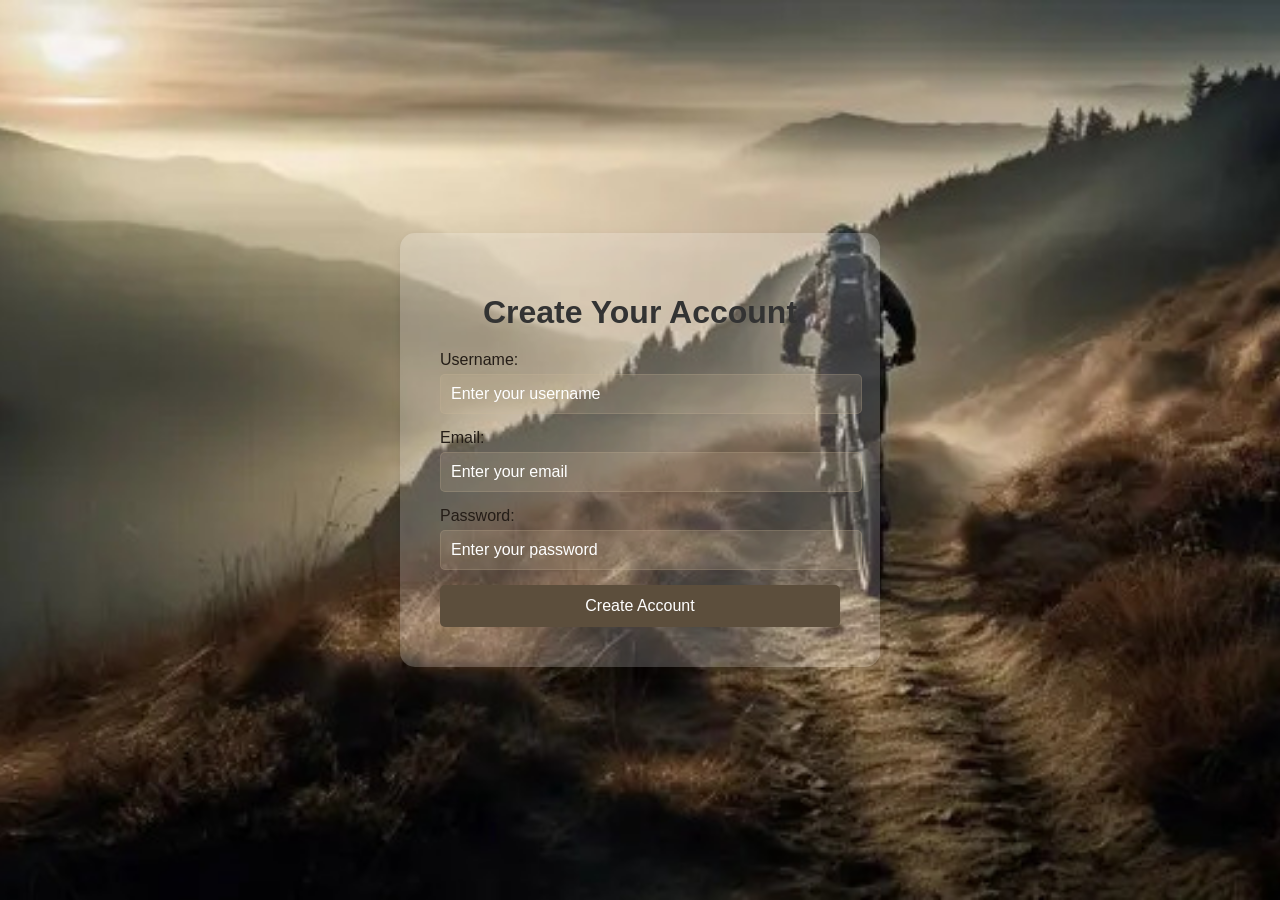
<file: account.html>
<!DOCTYPE html>
<html lang="en">
<head>
    <meta charset="UTF-8">
    <meta name="viewport" content="width=device-width, initial-scale=1.0">
    <link rel="stylesheet" href="acc_style.css">
    <title>Customer Account</title>
</head>
<body>
    <div class="container">
        <h1>Create Your Account</h1>
        <form id="registration-form">
            <div class="form-group">
                <label for="username">Username:</label>
                <input type="text" id="username" placeholder="Enter your username" required>
            </div>
            <div class="form-group">
                <label for="email">Email:</label>
                <input type="email" id="email" placeholder="Enter your email" required>
            </div>
            <div class="form-group">
                <label for="password">Password:</label>
                <input type="password" id="password" placeholder="Enter your password" required>
            </div>
            <button type="submit">Create Account</button>
        </form>
    </div>

    <script>
        // Handle form submission
        document.getElementById('registration-form').addEventListener('submit', function(event) {
            event.preventDefault();

            // Get form values
            const username = document.getElementById('username').value;
            const email = document.getElementById('email').value;
            const password = document.getElementById('password').value;
            

            // Redirect to bike search page
            window.location.href = 'bikes.html';
        });
    </script>
</body>
</html>
</file>
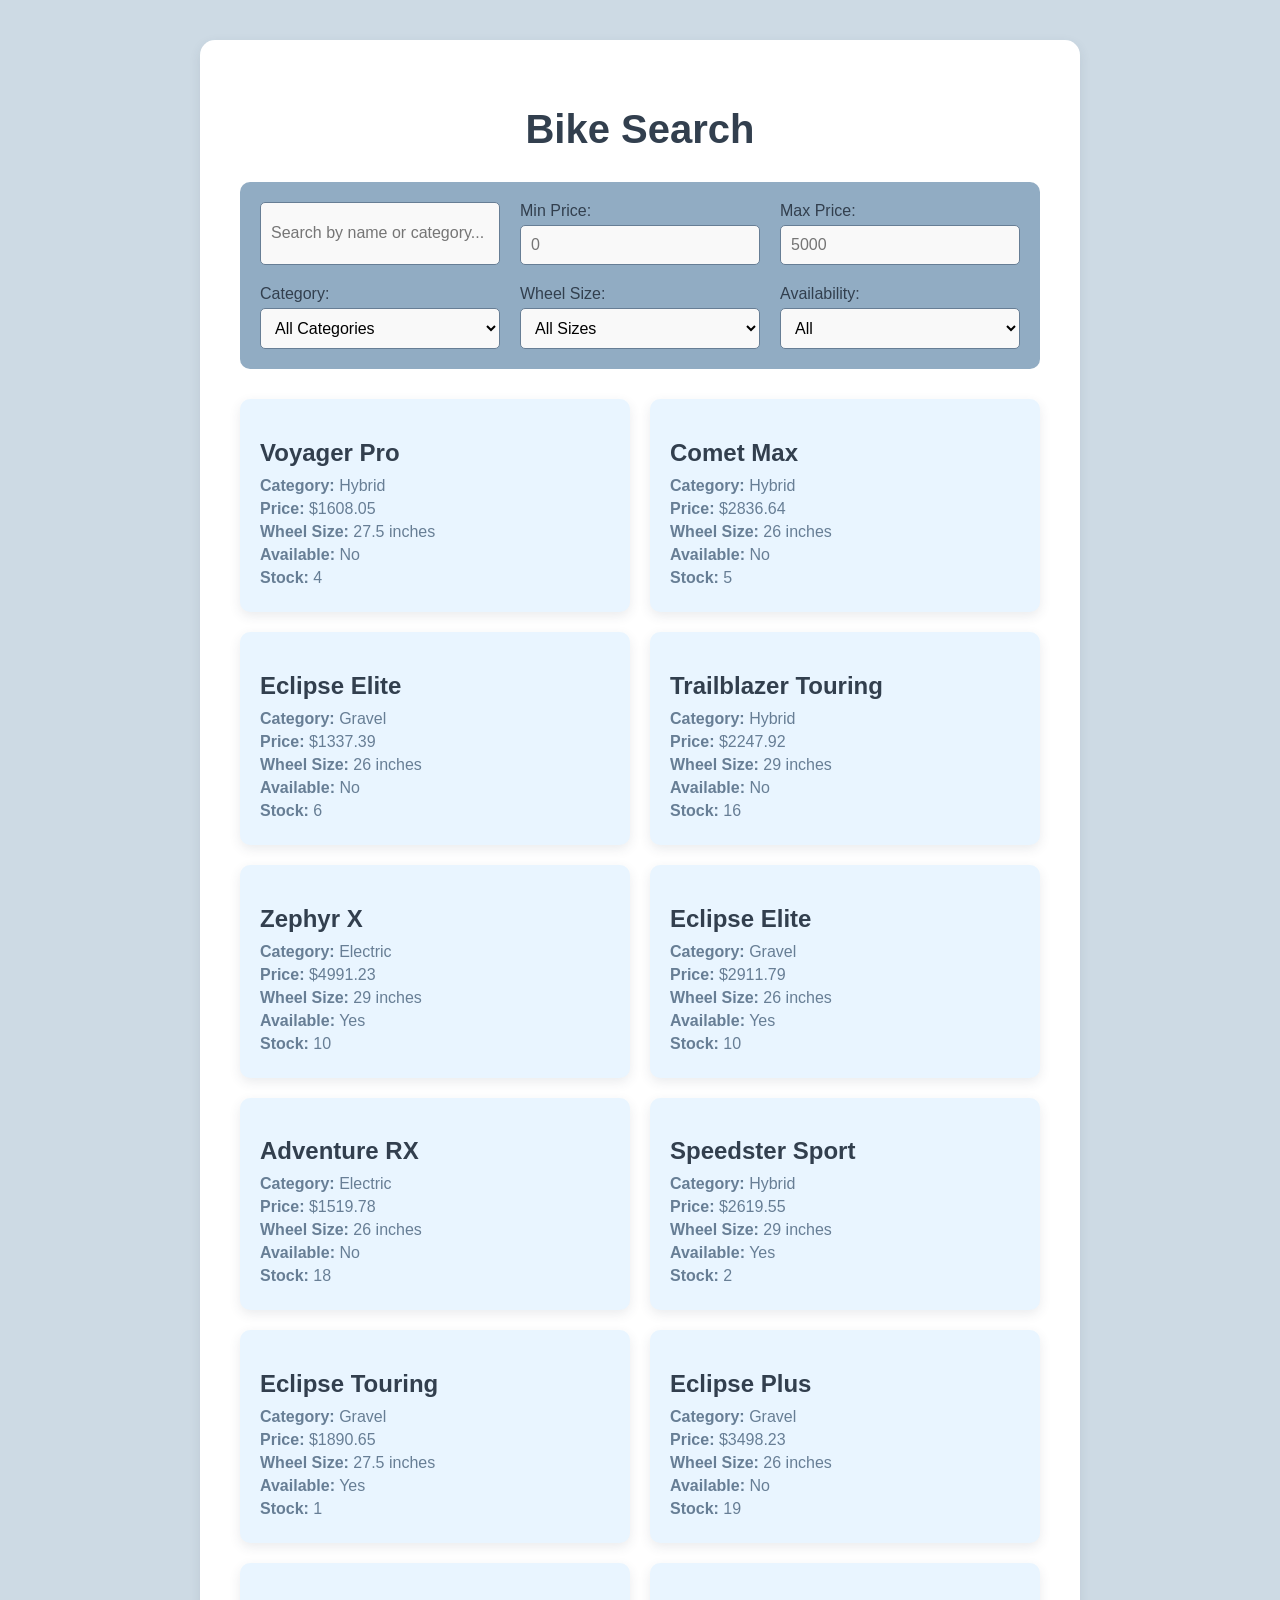
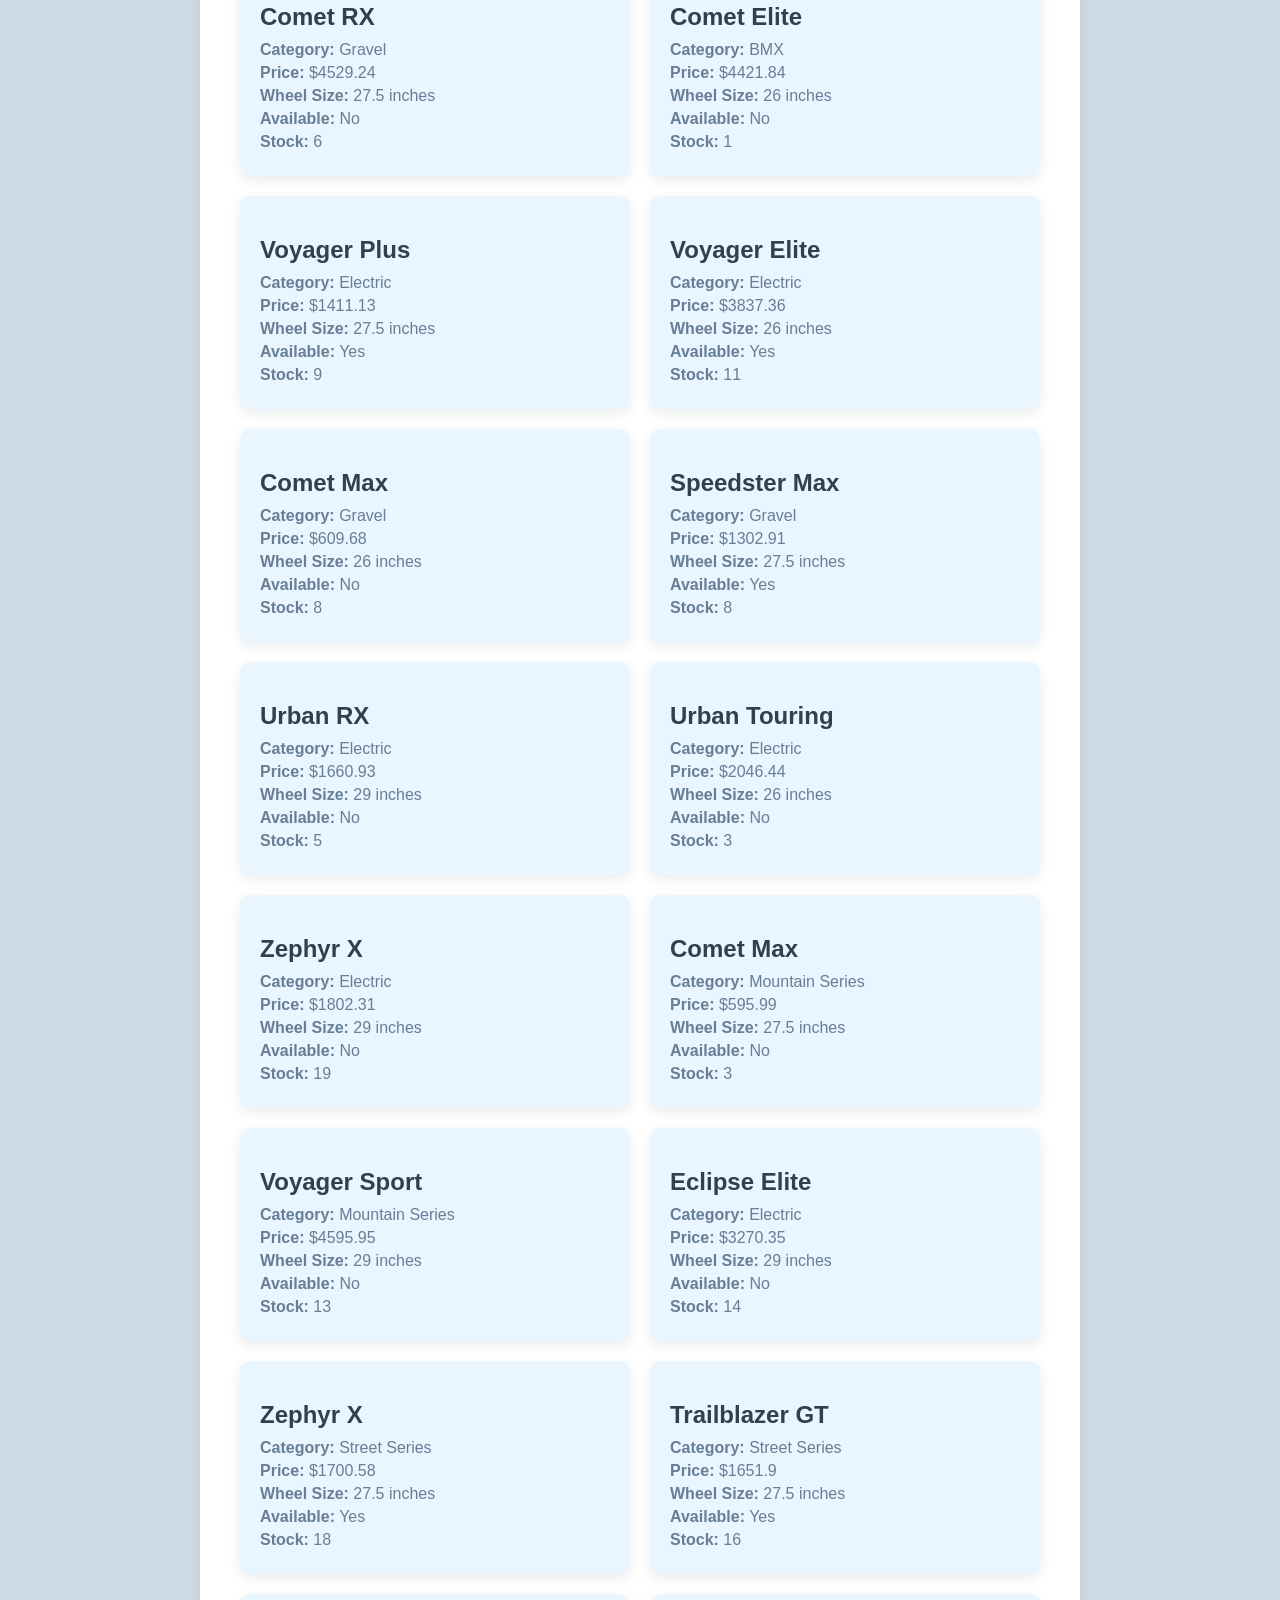
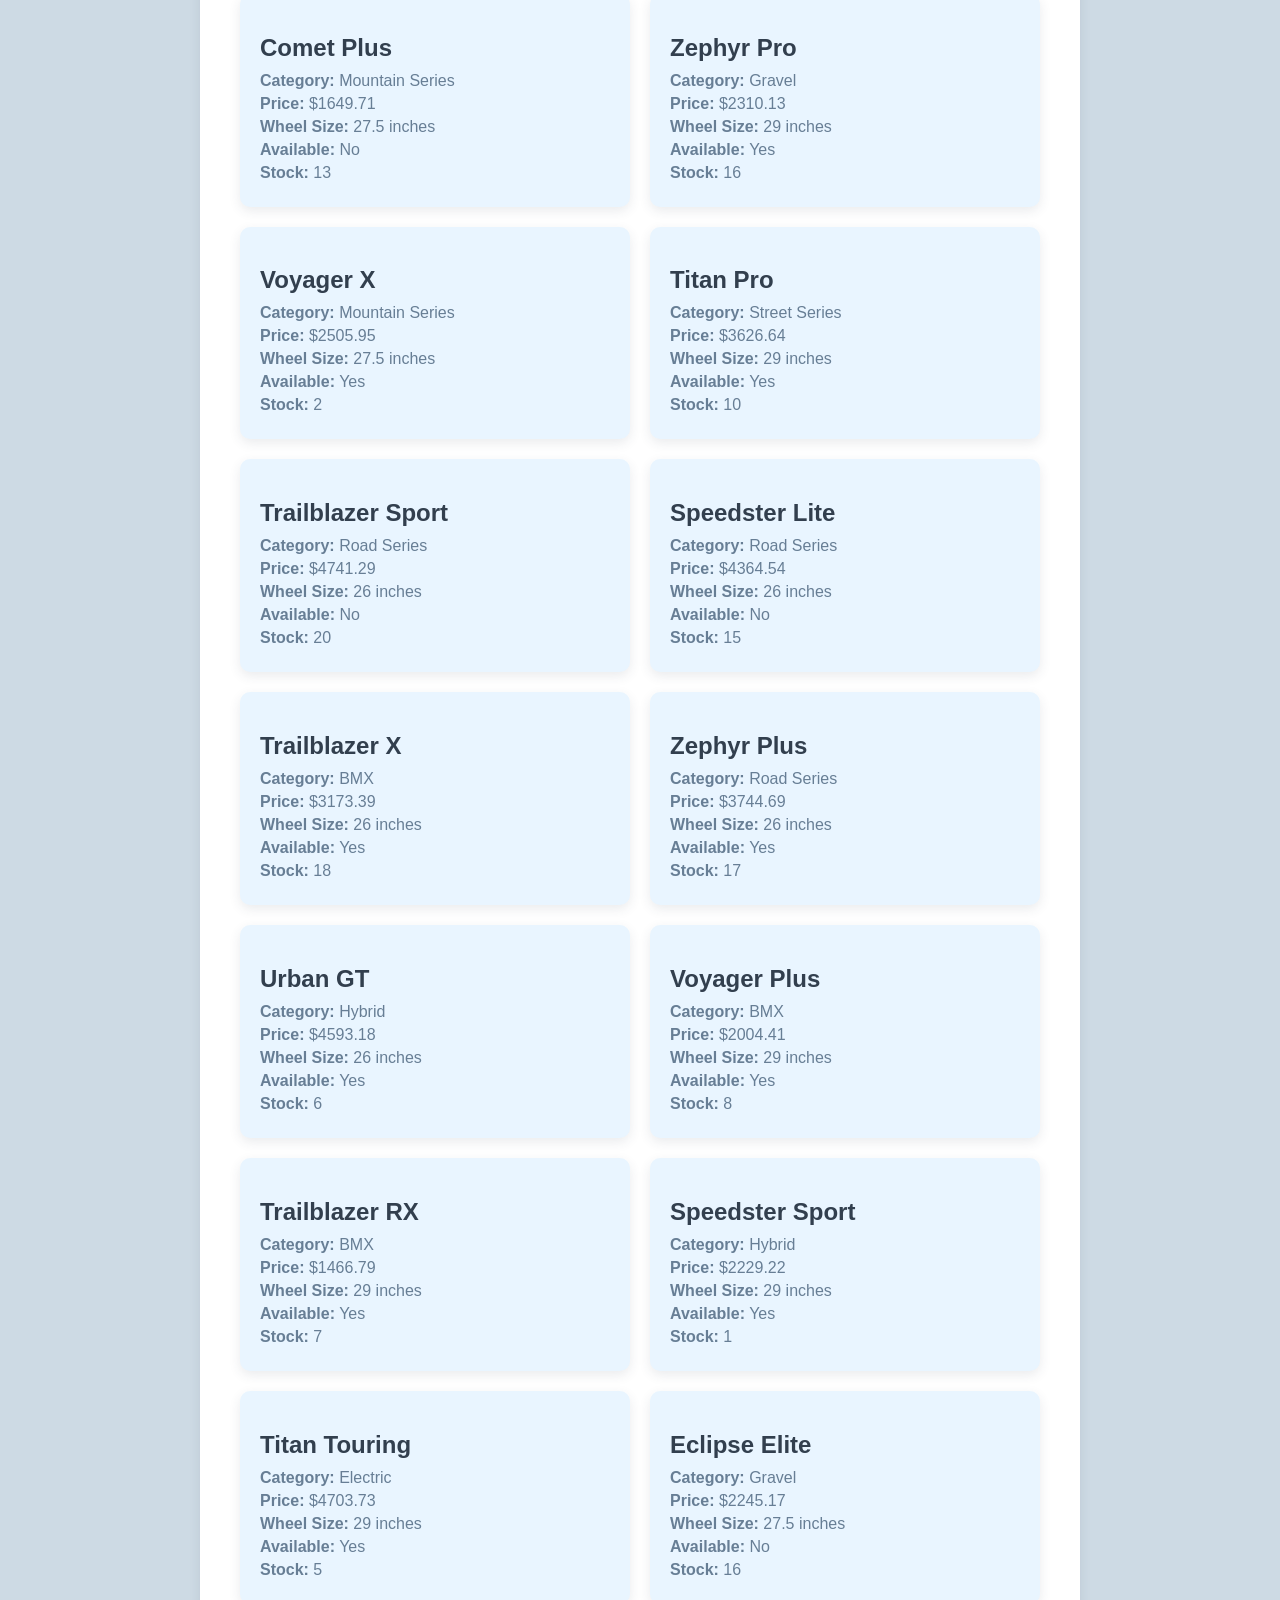
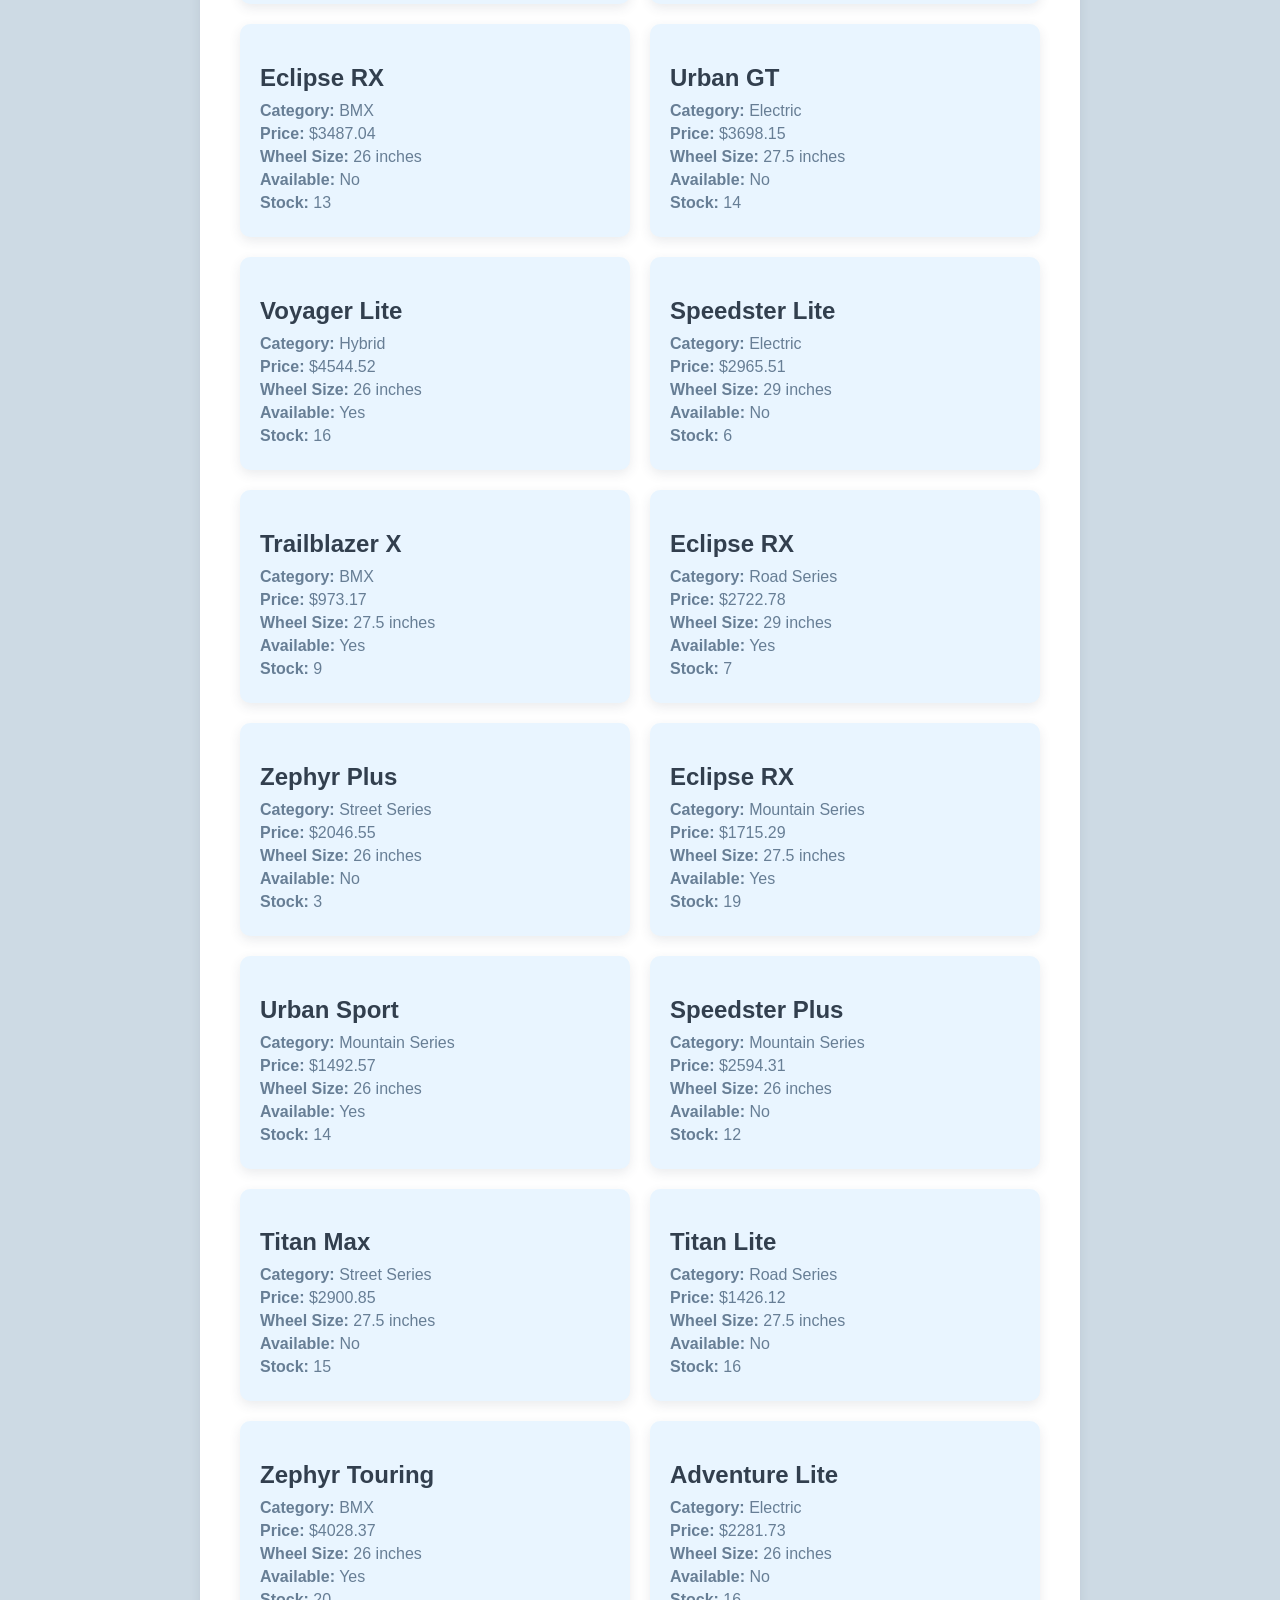
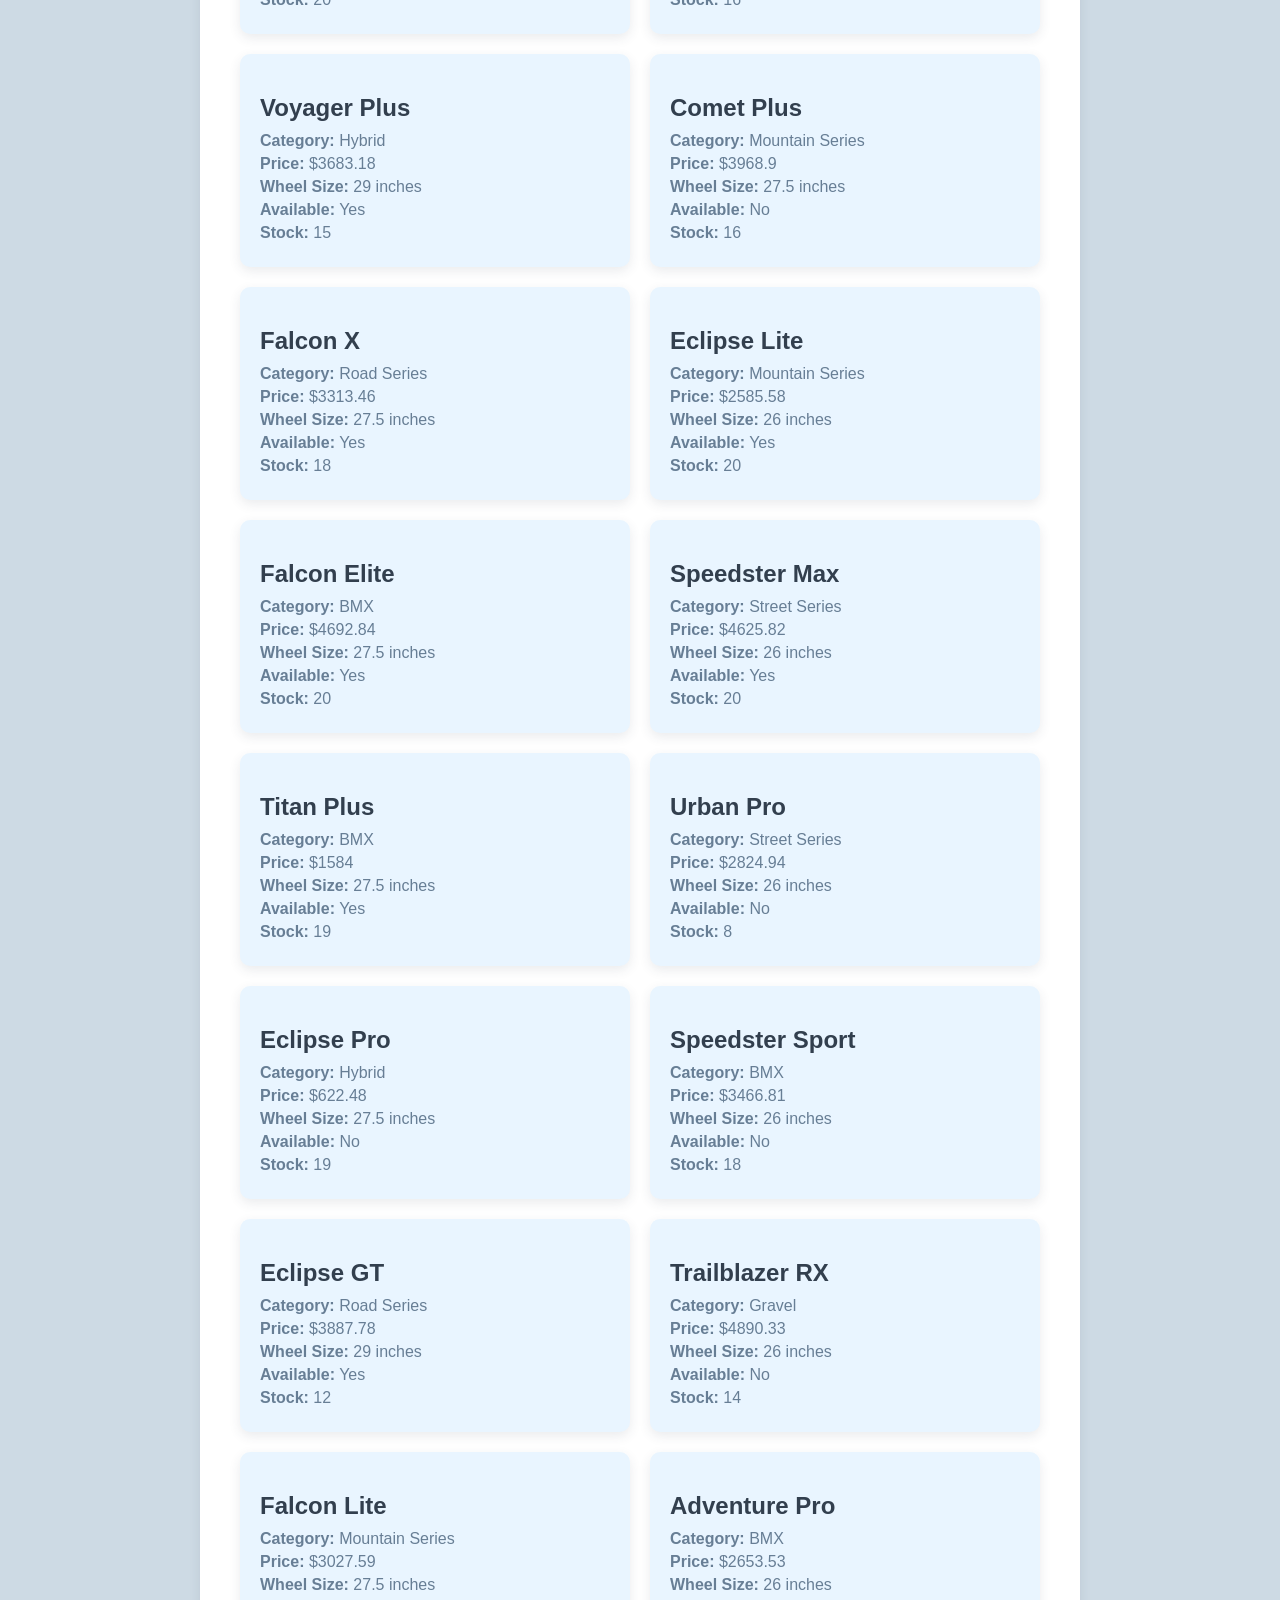
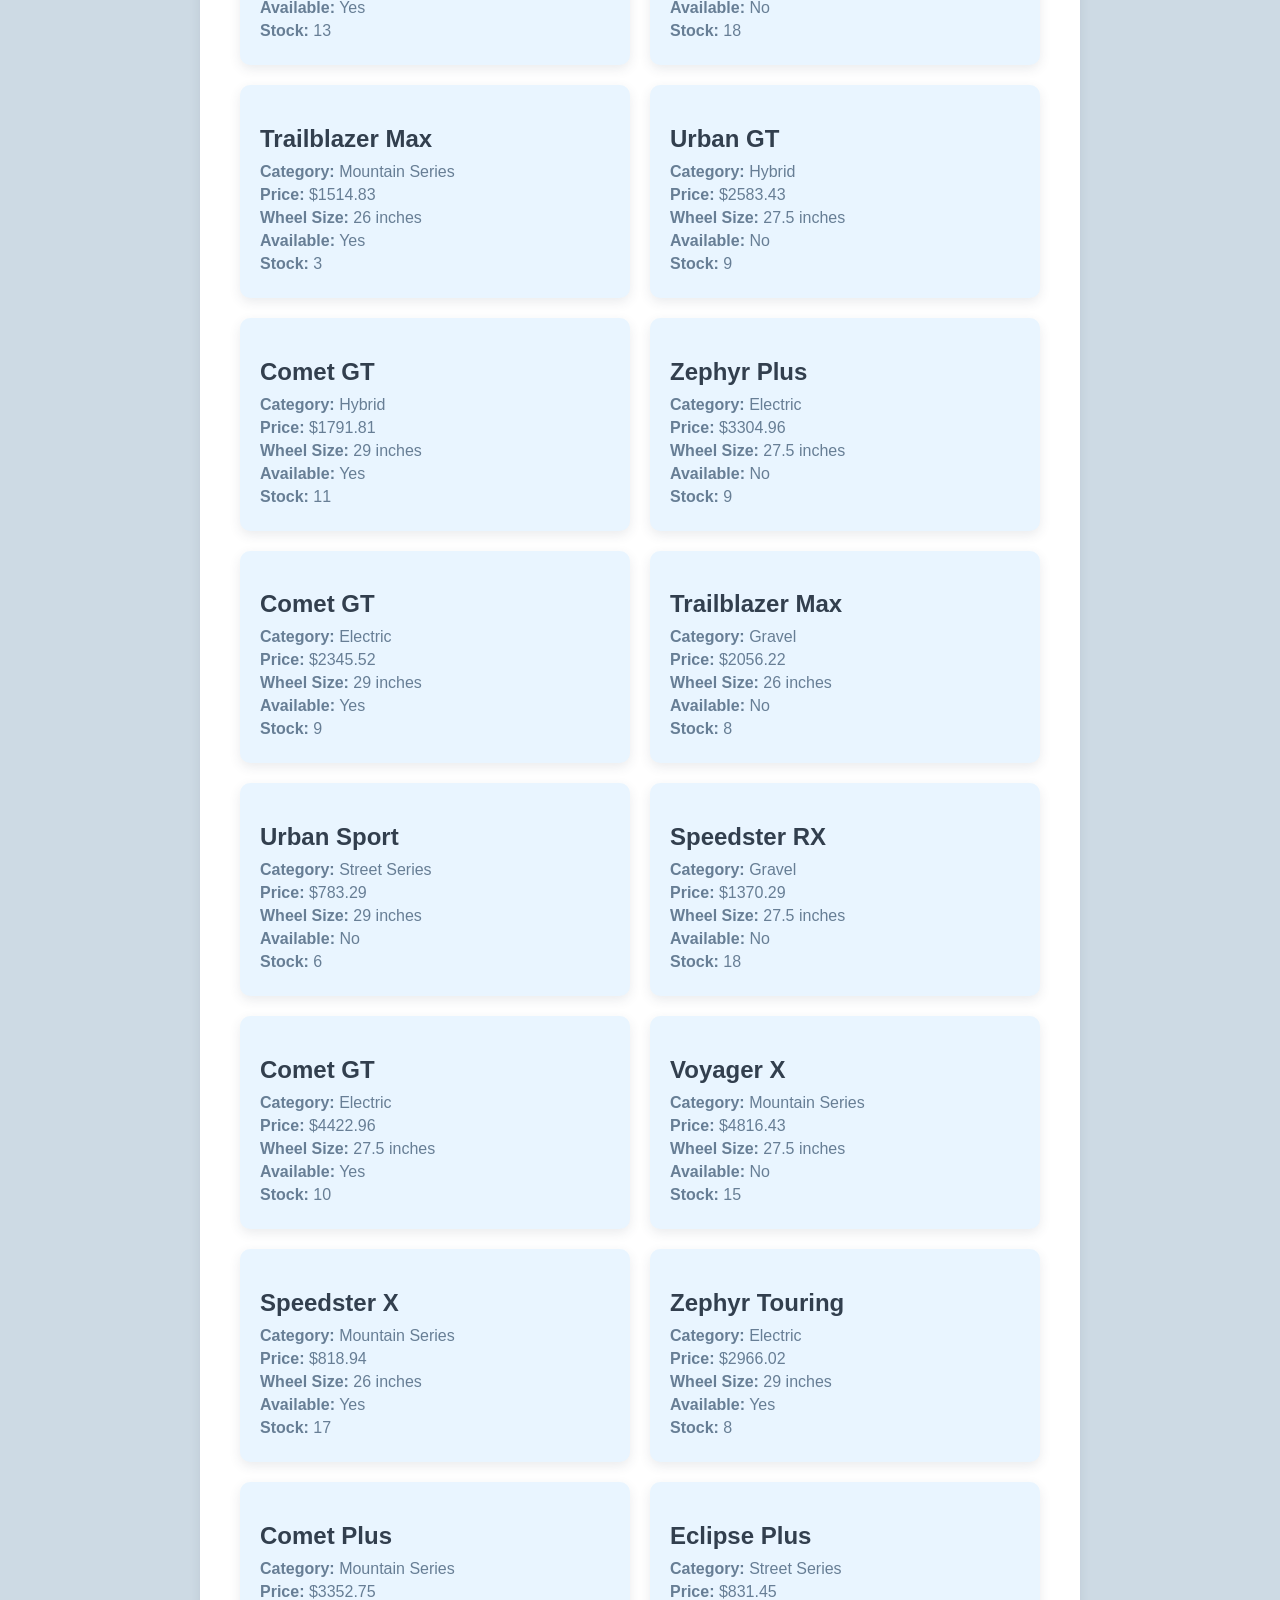
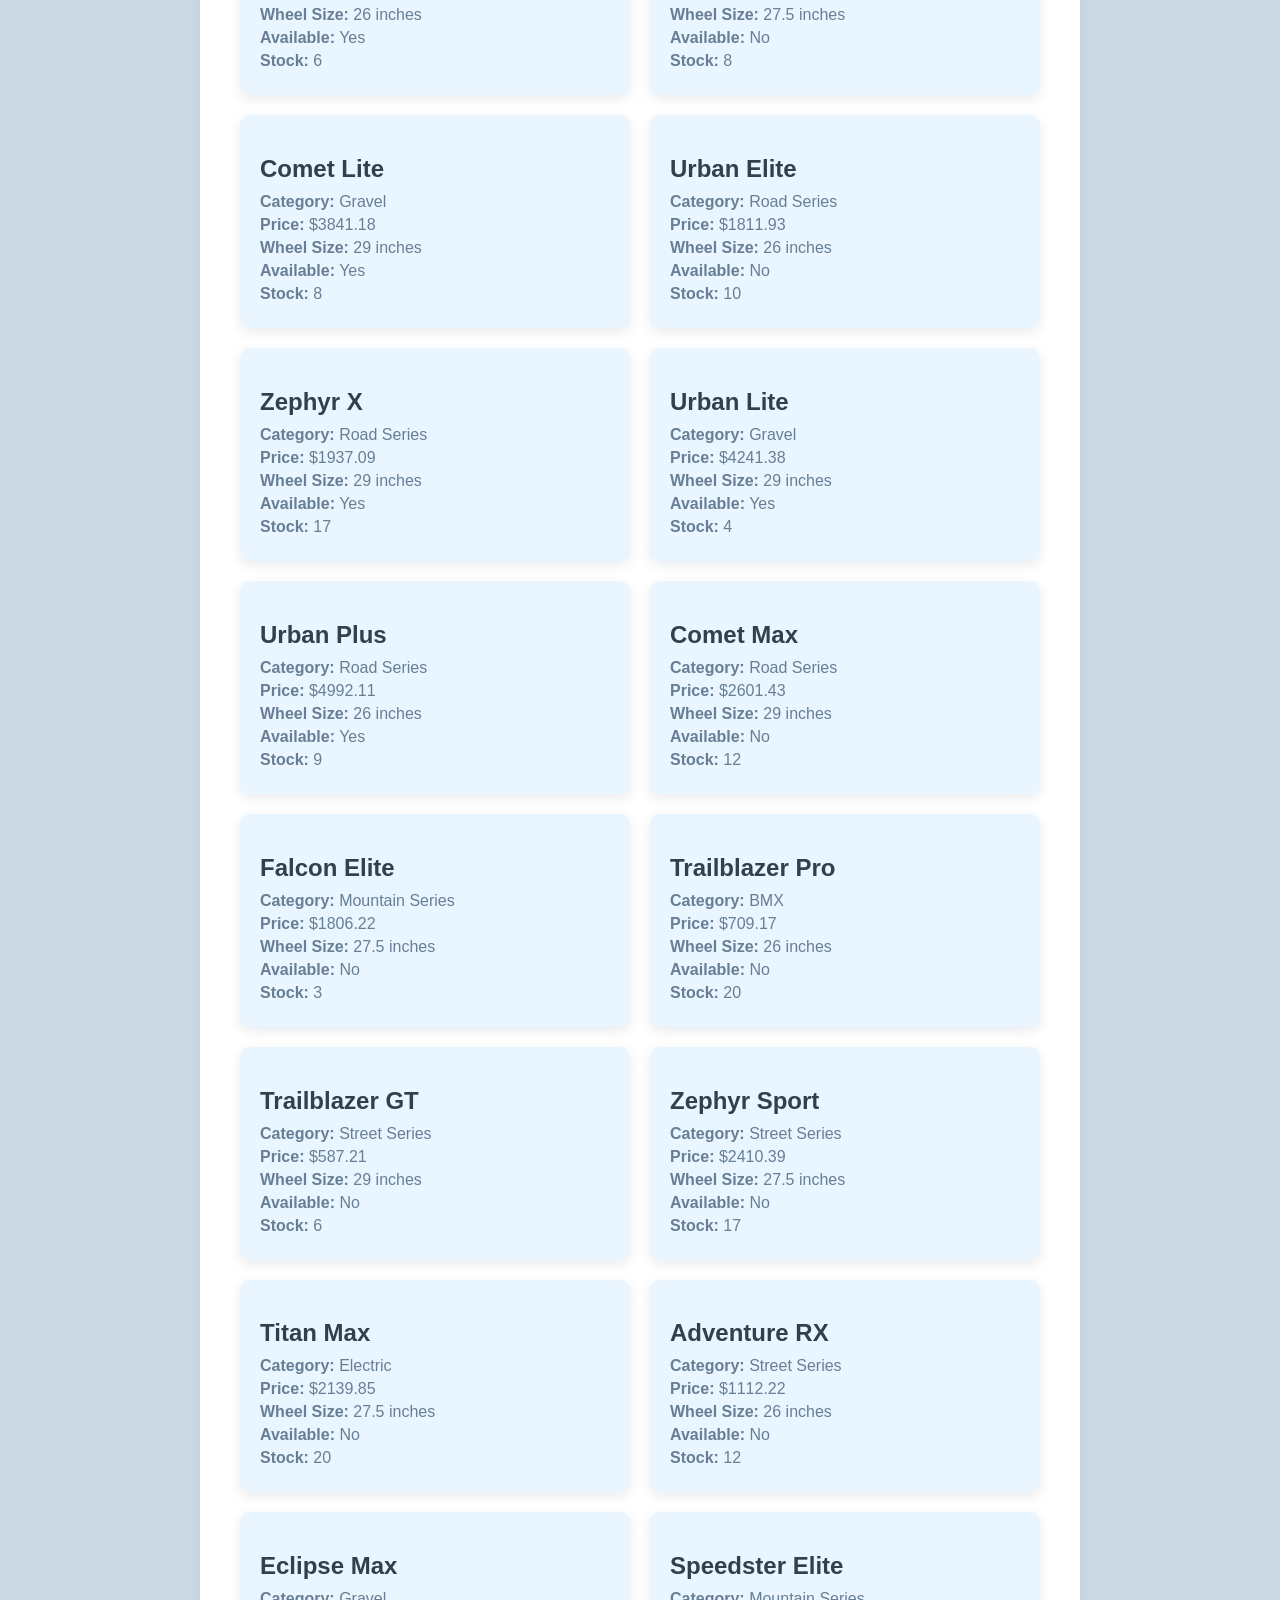
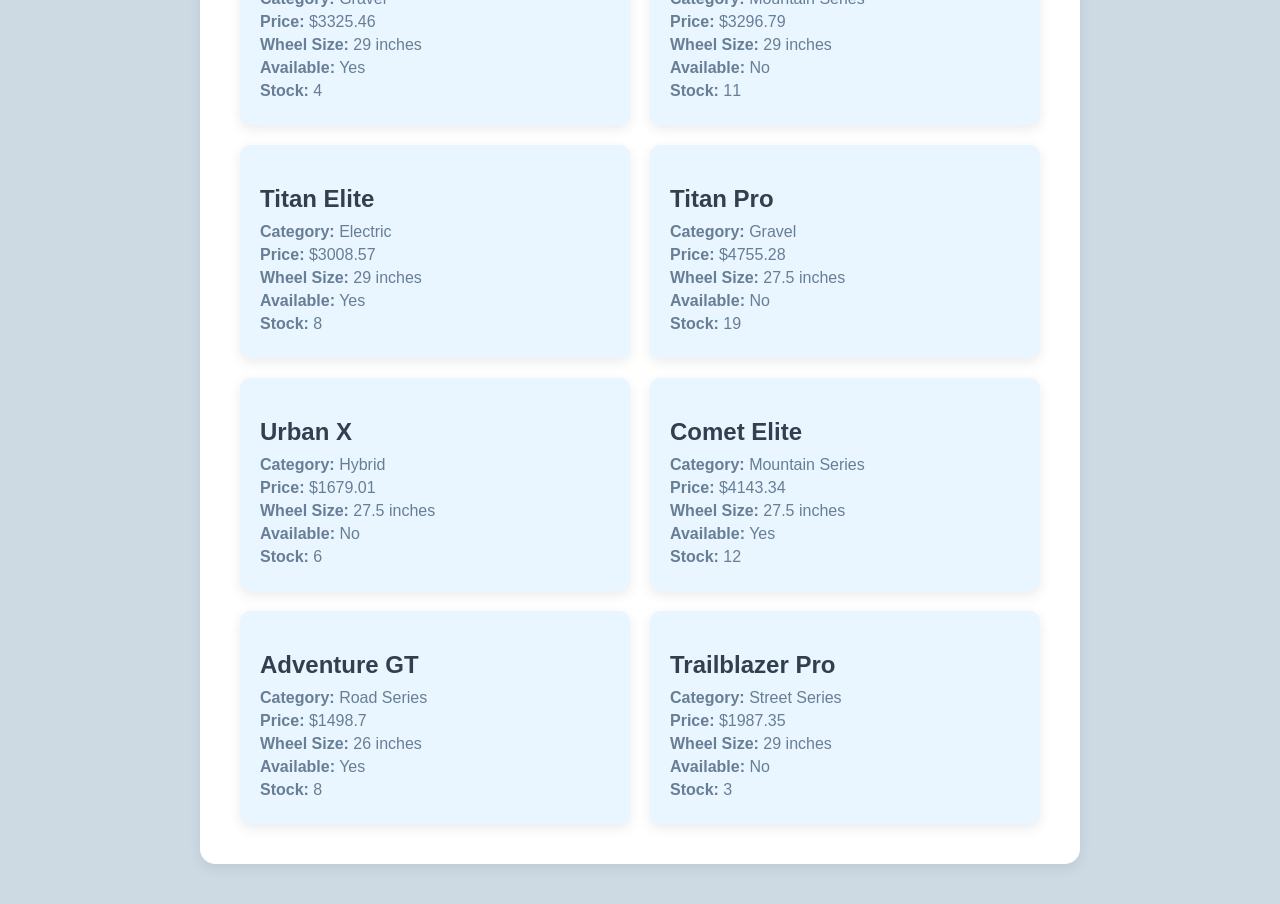
<file: bikes.html>
<!DOCTYPE html>
<html lang="en">
<head>
    <meta charset="UTF-8">
    <meta name="viewport" content="width=device-width, initial-scale=1.0">
    <link rel="stylesheet" href="style.css">
    <title>Bike Search</title>
</head>
<body>
    <div class="container">
        <h1>Bike Search</h1>
        <div class="filters">
            <input type="text" id="search-bar" placeholder="Search by name or category...">
            <div class="filter-group">
                <label for="min-price">Min Price:</label>
                <input type="number" id="min-price" placeholder="0" min="0" step="100">
            </div>
            <div class="filter-group">
                <label for="max-price">Max Price:</label>
                <input type="number" id="max-price" placeholder="5000" min="0" step="100">
            </div>
            <div class="filter-group">
                <label for="category">Category:</label>
                <select id="category">
                    <option value="">All Categories</option>
                    <option value="Road Series">Road Series</option>
                    <option value="Mountain Series">Mountain Series</option>
                    <option value="Street Series">Street Series</option>
                    <option value="Hybrid">Hybrid</option>
                    <option value="Electric">Electric</option>
                    <option value="Gravel">Gravel</option>
                    <option value="BMX">BMX</option>
                </select>
            </div>
            <div class="filter-group">
                <label for="wheel-size">Wheel Size:</label>
                <select id="wheel-size">
                    <option value="">All Sizes</option>
                    <option value="26 inches">26 inches</option>
                    <option value="27.5 inches">27.5 inches</option>
                    <option value="29 inches">29 inches</option>
                </select>
            </div>
            <div class="filter-group">
                <label for="availability">Availability:</label>
                <select id="availability">
                    <option value="">All</option>
                    <option value="true">Available</option>
                    <option value="false">Not Available</option>
                </select>
            </div>
        </div>
        <div id="bike-list" class="bike-list"></div>
    </div>
    
    <script src="bikes.js"></script>
</body>
</html>
</file>
<file: acc_style.css>
/* General body styles */
body {
    font-family: 'Arial', sans-serif;
    background-color: #f4f4f9;
    margin: 0;
    padding: 0;
    display: flex;
    justify-content: center;
    align-items: center;
    height: 100vh;
    background-image: url('pngtree-mountain-bike-rider-riding-a-path-in-the-mountains-image_2908139.jpg');
    background-size: cover;
    background-position: center;
}

/* Container styles */
.container {
    background: rgba(255, 255, 255, 0.2);
    padding: 40px;
    border-radius: 15px;
    box-shadow: 0 4px 8px rgba(0, 0, 0, 0.1);
    width: 100%;
    max-width: 400px;
}

/* Heading styles */
h1 {
    font-size: 2rem;
    color: #333;
    text-align: center;
    margin-bottom: 20px;
    opacity: 1;
}

/* Form styles */
form {
    display: flex;
    flex-direction: column;
}

.form-group {
    margin-bottom: 15px;
}

label {
    font-size: 1rem;
    color: #241d17;
    margin-bottom: 5px;
    display: block;
}

input {
    color: #241d17;
    width: 100%;
    background-color: rgb(202,185,157, 0.2);
    padding: 10px;
    font-size: 1rem;
    border: 1px solid rgb(202,185,157, 0.2);
    border-radius: 5px;
}

input::placeholder{
    color: white;
}

input:focus {
    border-color: #007bff;
    outline: none;
    box-shadow: 0 0 5px rgba(0, 123, 255, 0.5);
}

/* Button styles */
button {
    padding: 12px;
    font-size: 1rem;
    color: #fff;
    background-color: #5c4e3c;
    border: none;
    border-radius: 5px;
    cursor: pointer;
    transition: background-color 0.3s;
}

button:hover {
    background-color: #867860;
}
</file>
<file: style.css>
/* General body styles */
body {
    font-family: 'Arial', sans-serif;
    background-color: #cddae4;
    margin: 0;
    padding: 0;
}

/* Container styles */
.container {
    background: #ffffff;
    padding: 40px;
    border-radius: 15px;
    box-shadow: 0 4px 12px rgba(50, 63, 78, 0.1);
    max-width: 800px;
    margin: 40px auto;
}

/* Heading styles */
h1 {
    font-size: 2.5rem;
    color: #323f4e;
    text-align: center;
    margin-bottom: 30px;
}

/* Filter section styles */
.filters {
    display: grid;
    grid-template-columns: repeat(auto-fit, minmax(200px, 1fr));
    gap: 20px;
    margin-bottom: 30px;
    background-color: #91acc3;
    padding: 20px;
    border-radius: 10px;
}

.filter-group {
    display: flex;
    flex-direction: column;
}

label {
    font-size: 1rem;
    color: #323f4e;
    margin-bottom: 5px;
}

input[type="text"], input[type="number"], select {
    padding: 10px;
    font-size: 1rem;
    border: 1px solid #677e95;
    border-radius: 5px;
    background: #f9f9f9;
}

input:focus, select:focus {
    border-color: #677e95;
    outline: none;
    box-shadow: 0 0 5px rgba(103, 126, 149, 0.5);
}

#price-value {
    margin-top: 5px;
    font-size: 1rem;
    color: #323f4e;
    text-align: right;
}

/* Bike list styles */
.bike-list {
    display: grid;
    grid-template-columns: repeat(auto-fit, minmax(300px, 1fr));
    gap: 20px;
}

.bike-item {
    background: #e9f5ff;
    padding: 20px;
    border-radius: 10px;
    box-shadow: 0 4px 12px rgba(50, 63, 78, 0.1);
}

.bike-item h2 {
    font-size: 1.5rem;
    color: #323f4e;
    margin-bottom: 10px;
}

.bike-item p {
    font-size: 1rem;
    color: #677e95;
    margin: 5px 0;
}
</file>
